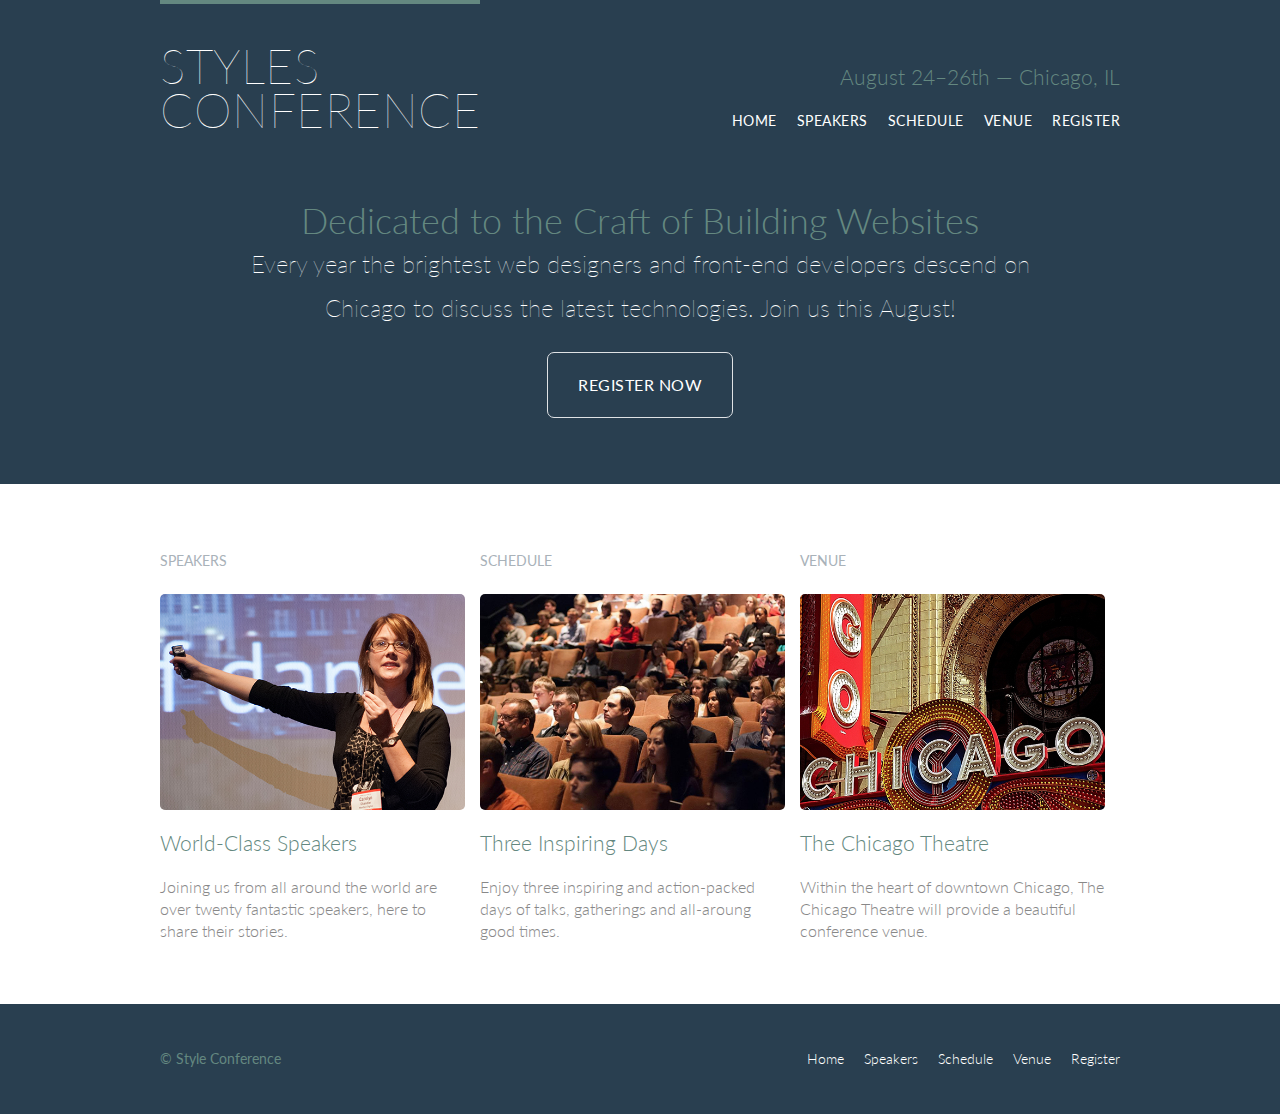
<file: StylesConference/index.html>
<!DOCTYPE html>
<html lang="en">
<head>
	<meta charset="UTF-8">
	<title>Styles Conference</title>
	<link rel="stylesheet" href="assets/stylesheets/main.css">
	<link href="https://fonts.googleapis.com/css2?family=Lato:wght@100;300;400&display=swap" rel="stylesheet">
</head>
<body>
  <header class="primary-header container group">
    <section class="container">
    <h1 class="logo"><a href="index.html">Styles <br>Conference</a></h1></section>
    <h3 class="tagline">August 24&ndash;26th &mdash; Chicago, IL</h3>
    <nav class="nav primary-nav">
      <ul>
    	<li><a href="index.html">Home</a></li><!--
    	--><li><a href="speakers.html">Speakers</a></li><!--
    	--><li><a href="schedule.html">Schedule</a></li><!--
    	--><li><a href="venue.html">Venue</a></li><!--
    	--><li><a href="register.html">Register</a></li>
    </ul>
    </nav>
  </header>
  <section class="hero container">
    <h2>Dedicated to the Craft of Building Websites</h2>
    <p>Every year the brightest web designers and front-end developers descend on Chicago to discuss the latest technologies. Join us this August!</p>
    <a href="register.html" class="btn btn-alt">Register Now</a>
  </section> 
 <section class="row">
 <div class="grid"><!--
-->
  <section class="teaser col-1-3">
    <h5>Speakers</h5>
  	<a href="speakers.html">
    <img src="assets/images/home/speakers.jpg" alt="Proffesional Speaker">
    <h3>World-Class Speakers</h3>
    </a>
    <p>Joining us from all around the world are over twenty fantastic speakers, here to share their stories.</p>
  </section><!--
  --><section class="teaser col-1-3">
    <h5>Schedule</h5>
  	<a href="schedule.html">
    <img src="assets/images/home/schedule.jpg" alt="schedule">
    <h3>Three Inspiring Days</h3>
    </a>
    <p>Enjoy three inspiring and action-packed days of talks, gatherings and all-aroung good times.</p>
  </section><!--
  --><section class="teaser col-1-3">
    <h5>Venue</h5>
  	<a href="venue.html">
  	
    <img src="assets/images/home/venue.jpg" alt="venue">
  	<h3>The Chicago Theatre</h3>
  	</a>
  	<p>Within the heart of downtown Chicago, The Chicago Theatre will provide a beautiful conference venue.</p>
  </section><!--
 --></div>
</section>
 <footer class="container primary-footer group">
 	<small>&copy; Style Conference </small>
 	 <nav class="nav">
    <ul>
    	<li><a href="index.html">Home</a></li><!--
    	--><li><a href="speakers.html">Speakers</a></li><!--
    	--><li><a href="schedule.html">Schedule</a></li><!--
    	--><li><a href="venue.html">Venue</a></li><!--
    	--><li><a href="register.html">Register</a></li>
    </ul>
     </nav>

 </footer>

</body>
</html>
</file>
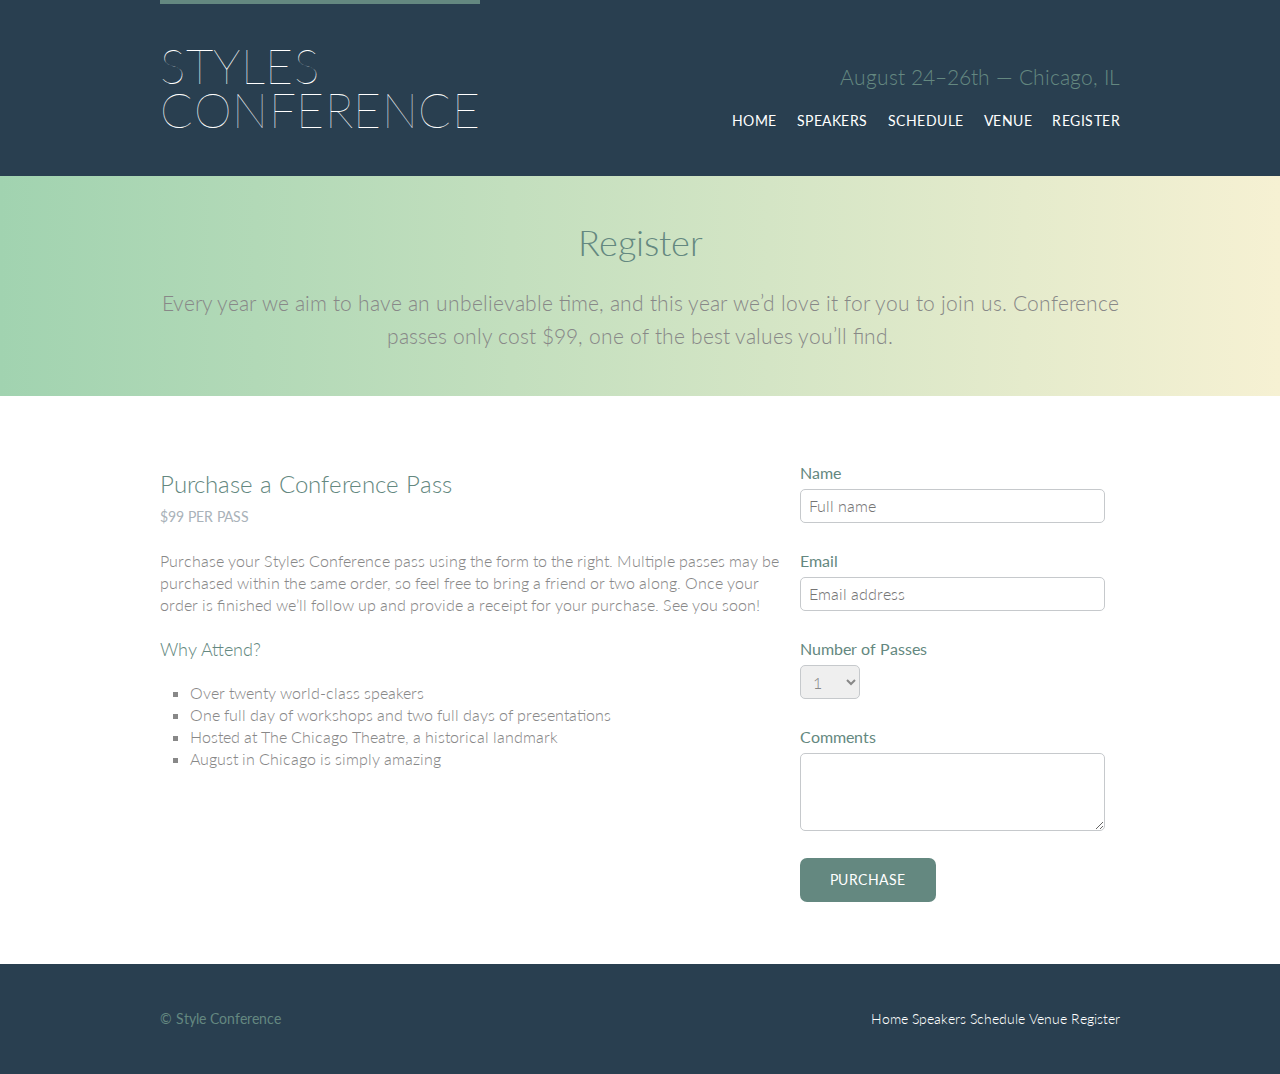
<file: StylesConference/register.html>
<!DOCTYPE html>
<html lang="en">
<head>
	<meta charset="UTF-8">
	<title>Styles Conference</title>
	<link rel="stylesheet" href="assets/stylesheets/main.css">
    <link href="https://fonts.googleapis.com/css2?family=Lato:wght@100;300;400&display=swap" rel="stylesheet">
</head>
<body>
	<header class="primary-header container group">
    <section class="container">
    <h1 class="logo"><a href="index.html">Styles <br>Conference</a></h1></section>
    <h3 class="tagline">August 24&ndash;26th &mdash; Chicago, IL</h3>
    <nav class="nav primary-nav">
      <ul>
    	<li><a href="index.html">Home</a></li><!--
    	--><li><a href="speakers.html">Speakers</a></li><!--
    	--><li><a href="schedule.html">Schedule</a></li><!--  --><li><a href="venue.html">Venue</a></li><!--
    	--><li><a href="register.html">Register</a></li>
    </ul>
    </nav>
  </header>
  <section class="row-alt">
  <div class= "lead container">
      <h1>Register</h1>
      <p>Every year we aim to have an unbelievable time, and this year we&#8217;d love it for you to join us. Conference passes only cost &#36;99, one of the best values you&#8217;ll find.</p>
  </div>
  </section>
  <section class="row">
    <div class="grid">
      <SECTION class="col-2-3">
        <h2>Purchase a Conference Pass</h2>
  <h5>$99 per Pass</h5>

  <p>Purchase your Styles Conference pass using the form to the right. Multiple passes may be purchased within the same order, so feel free to bring a friend or two along. Once your order is finished we&#8217;ll follow up and provide a receipt for your purchase. See you soon!</p>

  <h4>Why Attend?</h4>

  <ul class="why-attend">
  <li>Over twenty world-class speakers</li>
    <li>One full day of workshops and two full days of presentations</li>
    <li>Hosted at The Chicago Theatre, a historical landmark</li>
    <li>August in Chicago is simply amazing</li>
  </ul>
      </SECTION><!--
    --><form class="col-1-3" action="#" method="post">
      <fieldset class="register-group">

    <label>
      Name
      <input type="text" name="name" placeholder="Full name" required>
    </label>

    <label>
      Email
      <input type="email" name="email" placeholder="Email address" required>
    </label>

    <label>
      Number of Passes
      <select name="quantity" required>
        <option value="1" selected>1</option>
        <option value="2">2</option>
        <option value="3">3</option>
        <option value="4">4</option>
        <option value="5">5</option>
      </select>
    </label>

    <label>
      Comments
      <textarea name="comments"></textarea>
    </label>

  </fieldset>

  <input class="btn btn-default" type="submit" name="submit" value="Purchase">

    </form>
  </div>
  </section>
  <footer class="container primary-footer group">
    <small>&copy; Style Conference </small>
     <nav class="nav">
        <a href="index.h
        tml">Home</a>
        <a href="speakers.html">Speakers</a>
        <a href="schedule.html">Schedule</a>
        <a href="venue.html">Venue</a>
        <a href="register.html">Register</a>
     </nav>

 </footer>
</body>
</html>
</file>
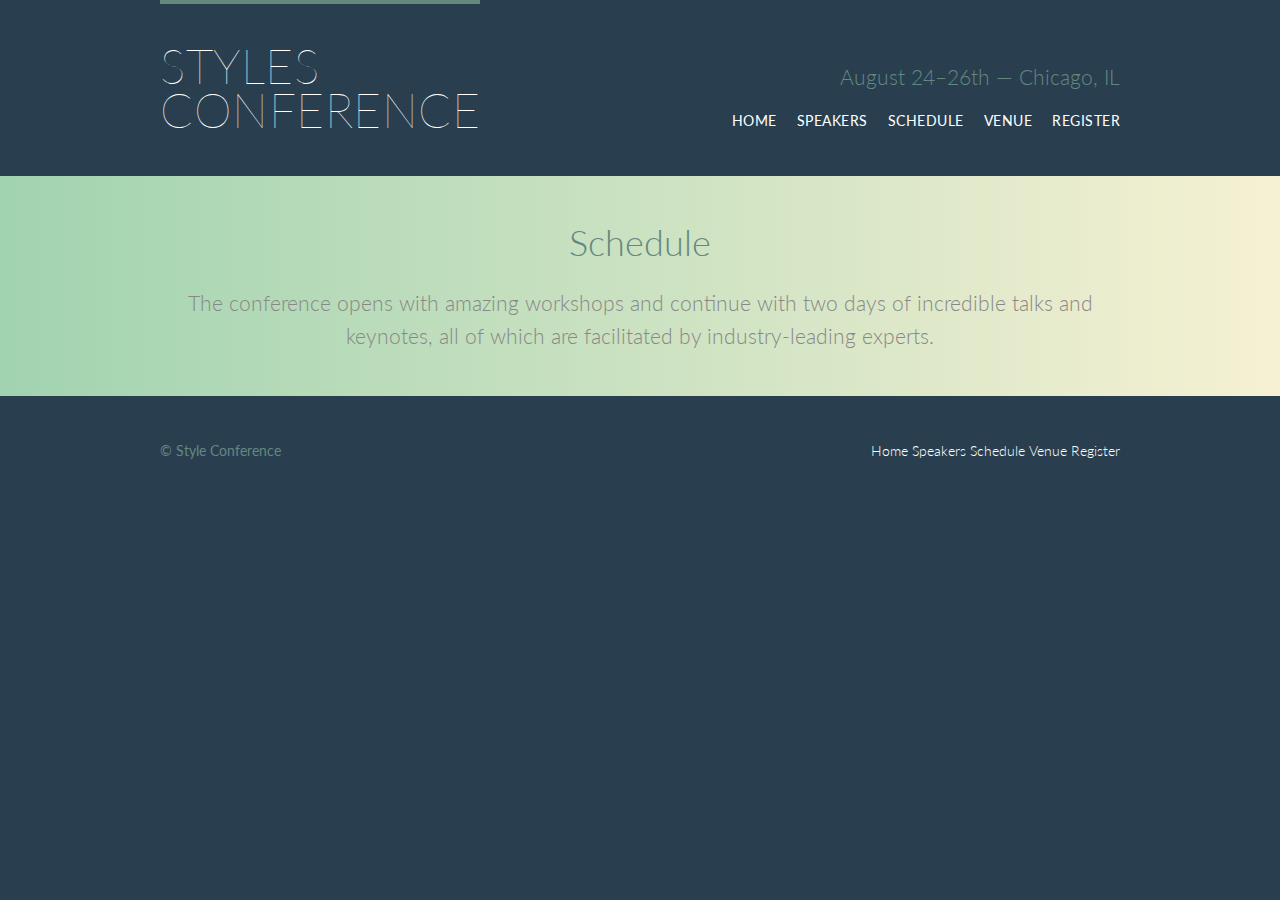
<file: StylesConference/schedule.html>
<!DOCTYPE html>
<html lang="en">
<head>
	<meta charset="UTF-8">
	<title>Styles Conference</title>
	<link rel="stylesheet" href="assets/stylesheets/main.css">
    <link href="https://fonts.googleapis.com/css2?family=Lato:wght@100;300;400&display=swap" rel="stylesheet">
</head>
<body>
	<header class="primary-header container group">
    <section class="container">
    <h1 class="logo"><a href="index.html">Styles <br>Conference</a></h1></section>
    <h3 class="tagline">August 24&ndash;26th &mdash; Chicago, IL</h3>
    <nav class="nav primary-nav">
      <ul>
    	<li><a href="index.html">Home</a></li><!--
    	--><li><a href="speakers.html">Speakers</a></li><!--
    	--><li><a href="schedule.html">Schedule</a></li><!--
    	--><li><a href="venue.html">Venue</a></li><!--
    	--><li><a href="register.html">Register</a></li>
      </ul>
    </nav>
  </header>
  <section class="row-alt">
      <div class="lead container">
          <h1>Schedule</h1>
          <p>The conference opens with amazing workshops and continue with two days of incredible talks and keynotes, all of which are facilitated by industry-leading experts.</p>
      </div>
  </section>
  <footer class="container primary-footer group">
    <small>&copy; Style Conference </small>
     <nav class="nav">
        <a href="index.h
        tml">Home</a>
        <a href="speakers.html">Speakers</a>
        <a href="schedule.html">Schedule</a>
        <a href="venue.html">Venue</a>
        <a href="register.html">Register</a>
     </nav>

 </footer>
</body>
</html>
</file>
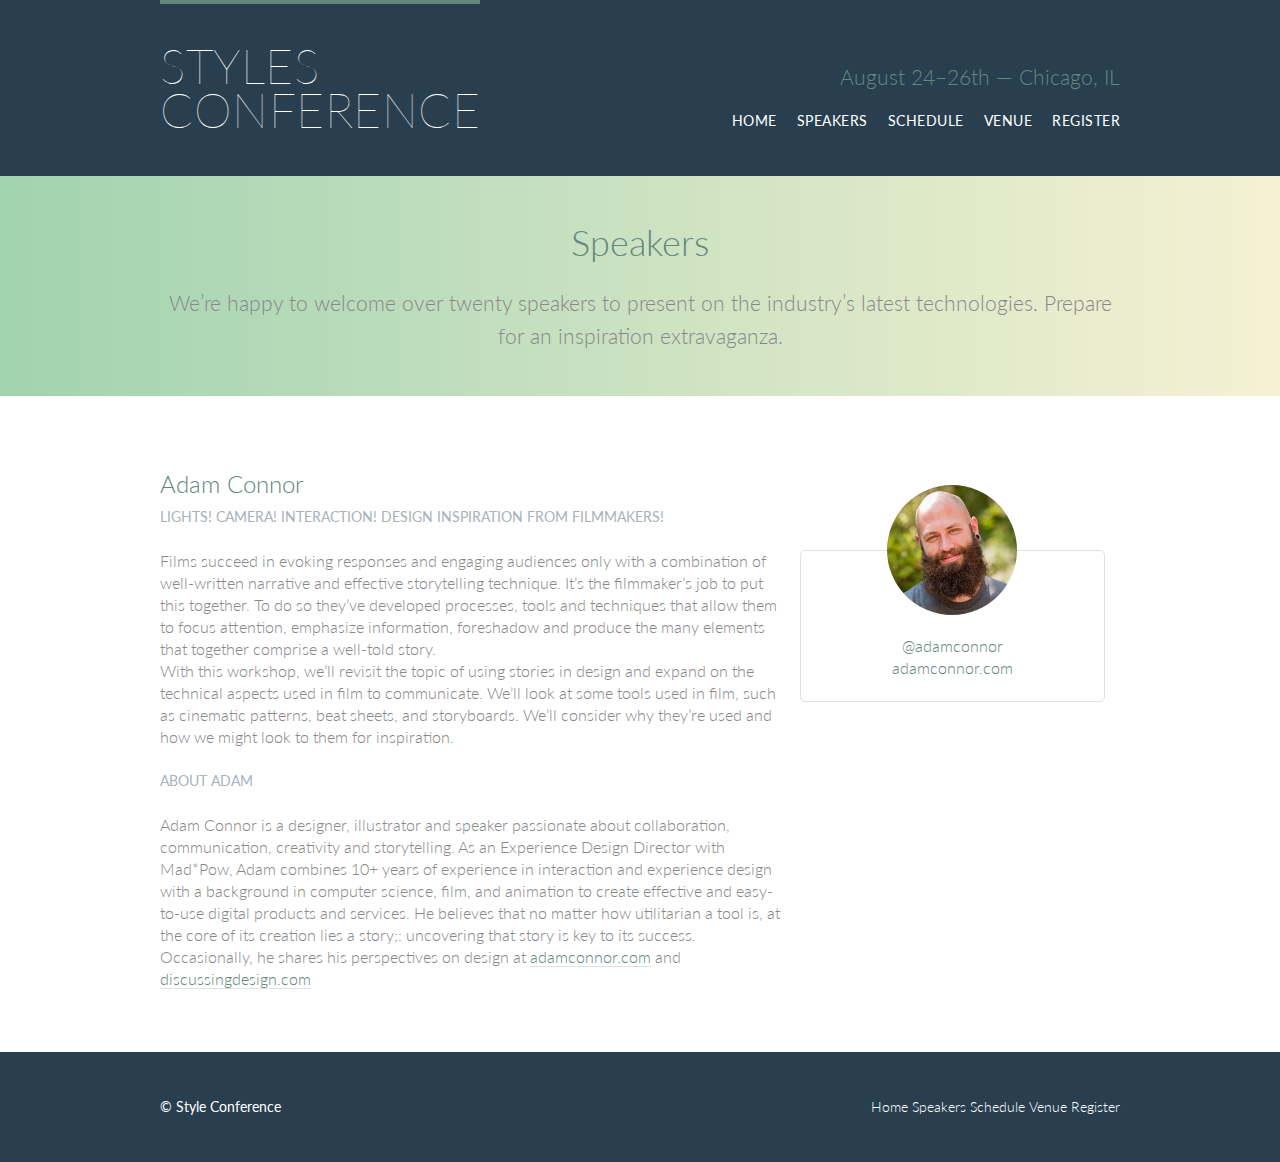
<file: StylesConference/speakers.html>
<!DOCTYPE html>
<html lang="en">
<head>
	<meta charset="UTF-8">
	<title>Styles Conference</title>
	<link rel="stylesheet" href="assets/stylesheets/main.css">
    <link href="https://fonts.googleapis.com/css2?family=Lato:wght@100;300;400&display=swap" rel="stylesheet">
</head>
<body>
	<header class="primary-header container group">
    <section class="container">
    <h1 class="logo"><a href="index.html">Styles <br>Conference</a></h1></section>
    <h3 class="tagline">August 24&ndash;26th &mdash; Chicago, IL</h3>
    <nav class="nav primary-nav">
      <ul>
    	<li><a href="index.html">Home</a></li><!--
    	--><li><a href="speakers.html">Speakers</a></li><!--
    	--><li><a href="schedule.html">Schedule</a></li><!--
    	--><li><a href="venue.html">Venue</a></li><!--
    	--><li><a href="register.html">Register</a></li>
    </ul>
    </nav>
  </header>
  <section class="row-alt">
      <div class=" lead container">
          <h1>Speakers</h1>
          <p>We&#8217;re happy to welcome over twenty speakers to present on the industry&#8217;s latest technologies. Prepare for an inspiration extravaganza.</p>
      </div>
  </section>
  <section class="row"> 
    <div class="grid"> 
      <section id="adam-connor">
        <div class="col-2-3">
          <h2>Adam Connor</h2>
    <h5>Lights! Camera! Interaction! Design inspiration from filmmakers! </h5>

    <p>Films succeed in evoking responses and engaging audiences only with a combination of well-written narrative and effective storytelling technique. It&#8217;s the filmmaker&#8217;s job to put this together. To do so they&#8217;ve developed processes, tools and techniques that allow them to focus attention, emphasize information, foreshadow and produce the many elements that together comprise a well-told story.<br>With this workshop, we&#8217;ll revisit the topic of using stories in design and expand on the technical aspects used in film to communicate. We&#8217;ll look at some tools used in film, such as cinematic patterns, beat sheets, and storyboards. We&#8217;ll consider why they&#8217;re used and how we might look to them for inspiration.</p>

    <h5>About Adam </h5>

    <p>Adam Connor is a designer, illustrator and speaker passionate about collaboration, communication, creativity and storytelling. As an Experience Design Director with Mad&#42;Pow, Adam combines 10&#43; years of experience in interaction and experience design with a background in computer science, film, and animation to create effective and easy-to-use digital products and services. He believes that no matter how utilitarian a tool is, at the core of its creation lies a story;&#58; uncovering that story is key to its success. Occasionally, he shares his perspectives on design at <a href="http://www.adamconnor.com">adamconnor.com</a> and <a href="http://www.discussingdesign.com"> discussingdesign.com</a></p>
           </div><!--
      --><aside class="col-1-3">
        <div class="speaker-info">
          <img src="assets/images/speakers/adam-connor.jpg" alt="Adam Connor">
          <ul>
            <li><a href="https://twitter.com/adamconnor">@adamconnor</a></li>
            <li><a href="http://adamconnor.com">adamconnor.com</li>
          </ul>
        </div>
        </aside>
      </section>
    </div>
  </section>
  <footer class="container primary-footer group">
    <small>&copy; Style Conference </small>
     <nav class="nav">
        <a href="index.h
        tml">Home</a>
        <a href="speakers.html">Speakers</a>
        <a href="schedule.html">Schedule</a>
        <a href="venue.html">Venue</a>
        <a href="register.html">Register</a>
     </nav>

 </footer>
</body>
</html>
</file>
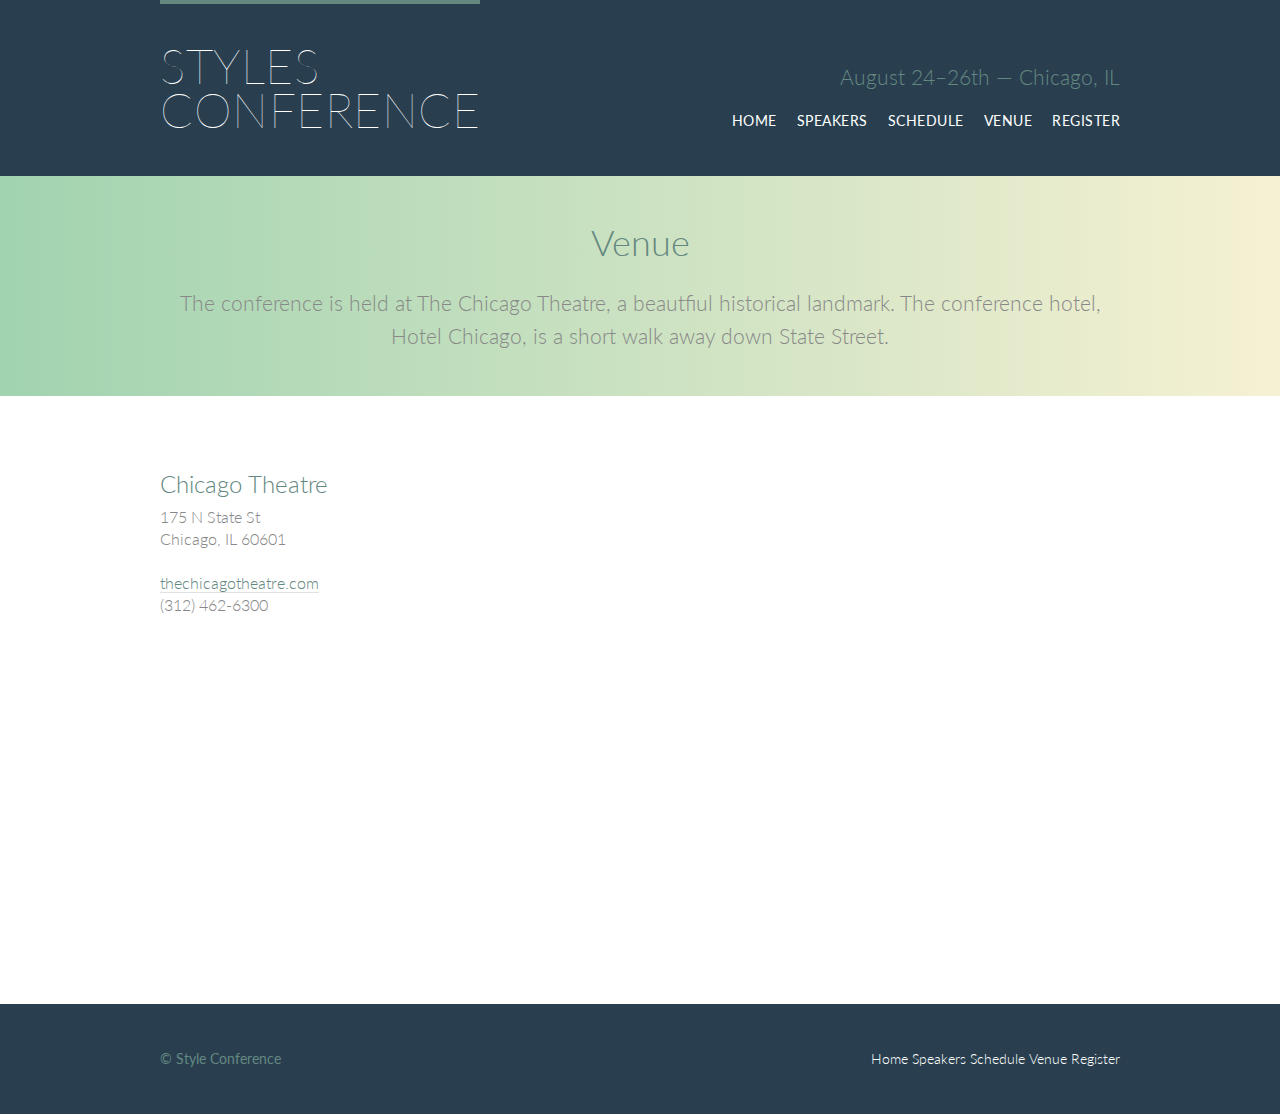
<file: StylesConference/venue.html>
<!DOCTYPE html>
<html lang="en">
<head>
<meta charset="UTF-8">
	<title>Styles Conference</title>
	<link rel="stylesheet" href="assets/stylesheets/main.css">
    <link href="https://fonts.googleapis.com/css2?family=Lato:wght@100;300;400&display=swap" rel="stylesheet">
</head>
<body>
	<header class="primary-header container group">
    <section class="container">
    <h1 class="logo"><a href="index.html">Styles <br>Conference</a></h1></section>
    <h3 class="tagline">August 24&ndash;26th &mdash; Chicago, IL</h3>
    <nav class="nav primary-nav">
      <ul>
    	<li><a href="index.html">Home</a></li><!--
    	--><li><a href="speakers.html">Speakers</a></li><!--
    	--><li><a href="schedule.html">Schedule</a></li><!--
    	--><li><a href="venue.html">Venue</a></li><!--
    	--><li><a href="register.html">Register</a></li>
    </ul>
    </nav>
  </header>
  <section class="row-alt">
      <div class="lead container">
          <h1>Venue</h1>
          <p>The conference is held at The Chicago Theatre, a beautfiul historical landmark. The conference hotel, Hotel Chicago, is a short walk away down State Street.</p>
      </div>
  </section>
  <section class="row">
    <div class="grid">
      <section class="venue-theatre">
        <div class="col-1-3">
          <h2>Chicago Theatre</h2>
    <p>175 N State St <br> Chicago, IL 60601</p>
    <p><a href="http://www.thechicagotheatre.com/">thechicagotheatre.com</a> <br> (312) 462-6300</p>
        </div><!--
        --><iframe class=" venue-map col-2-3" src="https://www.google.com/maps/embed?pb=!1m5!3m3!1m2!1s0x880e2ca55810a493%3A0x4700ddf60fcbfad6!2schicago+theatre!5e0!3m2!1sen!2sus!4v1388701393606"></iframe>
      </section>
      <section class="venue-hotel">
        <div class="col-1-3"></div><!--
        --><iframe class="col-2-3" ></iframe>
      </section>
    </div>
  </section>
  <footer class="container primary-footer group">
    <small>&copy; Style Conference </small>
     <nav class="nav">
        <a href="index.h
        tml">Home</a>
        <a href="speakers.html">Speakers</a>
        <a href="schedule.html">Schedule</a>
        <a href="venue.html">Venue</a>
        <a href="register.html">Register</a>
     </nav>

 </footer>
</body>
</html>
</file>
<file: StylesConference/assets/stylesheets/main.css>
/* http://meyerweb.com/eric/tools/css/reset/ 2. v2.0 | 20110126
  License: none (public domain)
*/

html, body, div, span, applet, object, iframe,
h1, h2, h3, h4, h5, h6, p, blockquote, pre,
a, abbr, acronym, address, big, cite, code,
del, dfn, em, img, ins, kbd, q, s, samp,
small, strike, strong, sub, sup, tt, var,
b, u, i, center,
dl, dt, dd, ol, ul, li,
fieldset, form, label, legend,
table, caption, tbody, tfoot, thead, tr, th, td,
article, aside, canvas, details, embed,
figure, figcaption, footer, header, hgroup,
menu, nav, output, ruby, section, summary,
time, mark, audio, video {
  margin: 0;
  padding: 0;
  border: 0;
  font-size: 100%;
  font: inherit;
  vertical-align: baseline;
}
/* HTML5 display-role reset for older browsers */
article, aside, details, figcaption, figure,
footer, header, hgroup, menu, nav, section {
  display: block;
}
body {
  line-height: 1;
}
ol, ul {
  list-style: none;
}
blockquote, q {
  quotes: none;
}
blockquote:before, blockquote:after,
q:before, q:after {
  content: '';
  content: none;
}
table {
  border-collapse: collapse;
  border-spacing: 0;
}

/* ==========================

   Grid

   ==========================
*/

*,
*:before,
*:after{
  -webkit-box-sizing: border-box;
     -moz-box-sizing: border-box;
          box-sizing: border-box;
}
 .container, .grid {
  margin: 0 auto;
  width: 960px;
}

.container,{
  padding-left: 30px;
  padding-right: 30px;
}

 .col-1-3 {
  width: 33.33%
 }

.col-2-3 {
  width: 66.66%
}


/* =========================
 Clearfix
 =======================
 */


.group:before,
.group:after {
  content: "";
  display: table;
}
.group:after {
  clear: both;
}
.group {
  clear: both;
  *zoom: 1;
}



/*
    ===========================
    Typography
    ===========================
*/

h1,h3,h4,h5,p {
  margin-bottom: 22px;
}

h1, h2, h3, h4 {
  color: #648880;
}

h1 {
  font-size: 36px;
  line-height: 44px;
}
h2 {
  font-size: 24px;
  line-height: 44px;
}
h3 {
  font-size: 21px;
}
h4 {
  font-size: 18px;
}
h5 {
  color: #a9b2b9;
  font-size: 14px;
  font-weight: 400;
  text-transform: uppercase;
}

/*
  ========================================
  Leads
  ========================================
*/

.lead {
  text-align: center;
}
.lead p {
  font-size: 21px;
  line-height: 33px;
}

/*
============================
Buttons
==========================
*/

.btn {
  border-radius: 7px;
  display: inline-block;
  margin: 0;
  color:#fff;
  cursor: pointer;
  font-weight: 400;
  letter-spacing: .5px;
  text-transform: uppercase;
}

.btn-alt {
  border: 1px solid #dfe2e5;
  padding: 10px 30px;

}

.btn-alt:hover {
  background: #fff;
  color: #648880;
}

.hero {
  padding: 22px 80px 66px 80px;
  line-height: 44px;
  text-align: center;
  color:#fff;
}
.hero h2 {
  font-size: 36px;
}

.hero p {
  font-size: 24px ;
  font-weight: 100;
}

.btn-default {
  border: 0;
  background: #648880;
  padding: 11px 30px;
  font-size: 14px;
}
.btn-default:hover {
  background: #77a198;
}


/*
  ========================================
  Primary header
  ========================================
*/

.logo {
  float: left;
  border-top: 4px solid #648880;
  padding: 40px 0 22px 0;
  font-size: 48px;
  line-height: 44px;
  font-weight: 100;
  text-transform: uppercase;
  letter-spacing: .5px;
}

.primary-footer small {
  float: left;
  font-weight: 400;
}

.primary-footer {
  padding-bottom: 44px;
  padding-top: 44px;
  color: #648880;
  font-size: 14px;
}

.col-1-3, .col-2-3 {
  display: inline-block;
  vertical-align: top;
}

grid,.col-1-3,.col-2-3 {
  padding-left: 1
  5px;
  padding-right: 15px;
}

/*
===========================

Custom styles

============================
*/

body {
  color: #888;
  font: 300 16px/22px "Lato","Open Sans","Helevetica Neue", Helvetica, Arial, sans-serif;
background: #293f50;
}

strong {
  font-weight: 400;
}

cite, em {
  font-style: italic;
}

.tagline {
  margin: 66px 0 22px 0;
  text-align: right;
}

.primary-nav {
  font-size: 14px;
  font-weight: 400;
  letter-spacing: .5px;
  text-transform: uppercase;
}

.teaser a:hover h3 {
  color: #a9b2b9;
}

/*
  ========================================
  Links
  ========================================
*/

a:hover {
  color: #a9b2b9;
}
a {
  color: #648880;
  text-decoration: none;
}

p a {
  border-bottom: 1px solid #dfe2e5;
}

/*
  ========================================
  Navigation
  ========================================
*/

.nav {
  text-align: right;
}

.primary-header a,.primary-footer a {
  color: #fff;
}

.primary-header a:hover, .primary-footer a:hover {
  color: #648880;
}

.nav li {
  display: inline-block;
  margin: 0 10px;
  vertical-align: top;
}

.nav li:last-child {
  margin-right: 0;
}
/*
  ========================================
  Rows
  ========================================
*/

.row {
  background: #fff;
  min-width: 960px;
  padding: 66px 0 40px 0;
}

.row,.row-alt {
  min-width: 960px;
}

.row-alt {
  background: #cbe2c1;
   background: -webkit-linear-gradient(to right, #a1d3b0, #f6f1d3);
   background: -moz-linear-gradient(to right, #a1d3b0, #f6f1d3);
   background: linear-gradient(to right, #a1d3b0, #f6f1d3);
   padding: 44px 0 22px 0;
}

/*
  ========================================
  Speakers
  ========================================
*/

.speaker-info {
  border: 1px solid #dfe2e5;
  border-radius: 5px;
  margin-top: 88px;
  padding-bottom: 22px ;
  text-align: center;
}

.speaker {
  margin-bottom: 44px;
}

.teaser img {
  border-radius: 5px;
  display: block;
  margin-bottom: 22px;
  max-width: 100%;
}

.speaker-info img {
  border-radius: 80%;
  height: 130px;
  margin: -66px 0 20px 0;
  vertical-align: top;
}

/*
  ========================================
  Venue
  ========================================
*/

.venue-theatre {
  margin-bottom: 66px;
}
.venue-hotel {
  margin-bottom: 22px;
}

.venue-map {
  height: 264px;
}

/*
  ========================================
  Register
  ========================================
*/

.why-attend {
  list-style: square;
  margin: 0 0 22px 30px;
}

form {
  margin-bottom: 22px;
}
input,
select,
textarea {
  font: 300 16px/22px "Lato", "Open Sans", "Helvetica Neue", Helvetica, Arial, sans-serif;
}

.register-group label {
  color: #648880;
  cursor: pointer;
  font-weight: 400;
}
.register-group input,
.register-group select,
.register-group textarea {
  border: 1px solid #c6c9cc;
  border-radius: 5px;
  color: #888;
  display: block;
  margin: 5px 0 27px 0;
  padding: 5px 8px;
}
.register-group input,
.register-group textarea {
  width: 100%;
}
.register-group select {
  height: 34px;
  width: 60px;
}
.register-group textarea {
  height: 78px;
}
</file>
